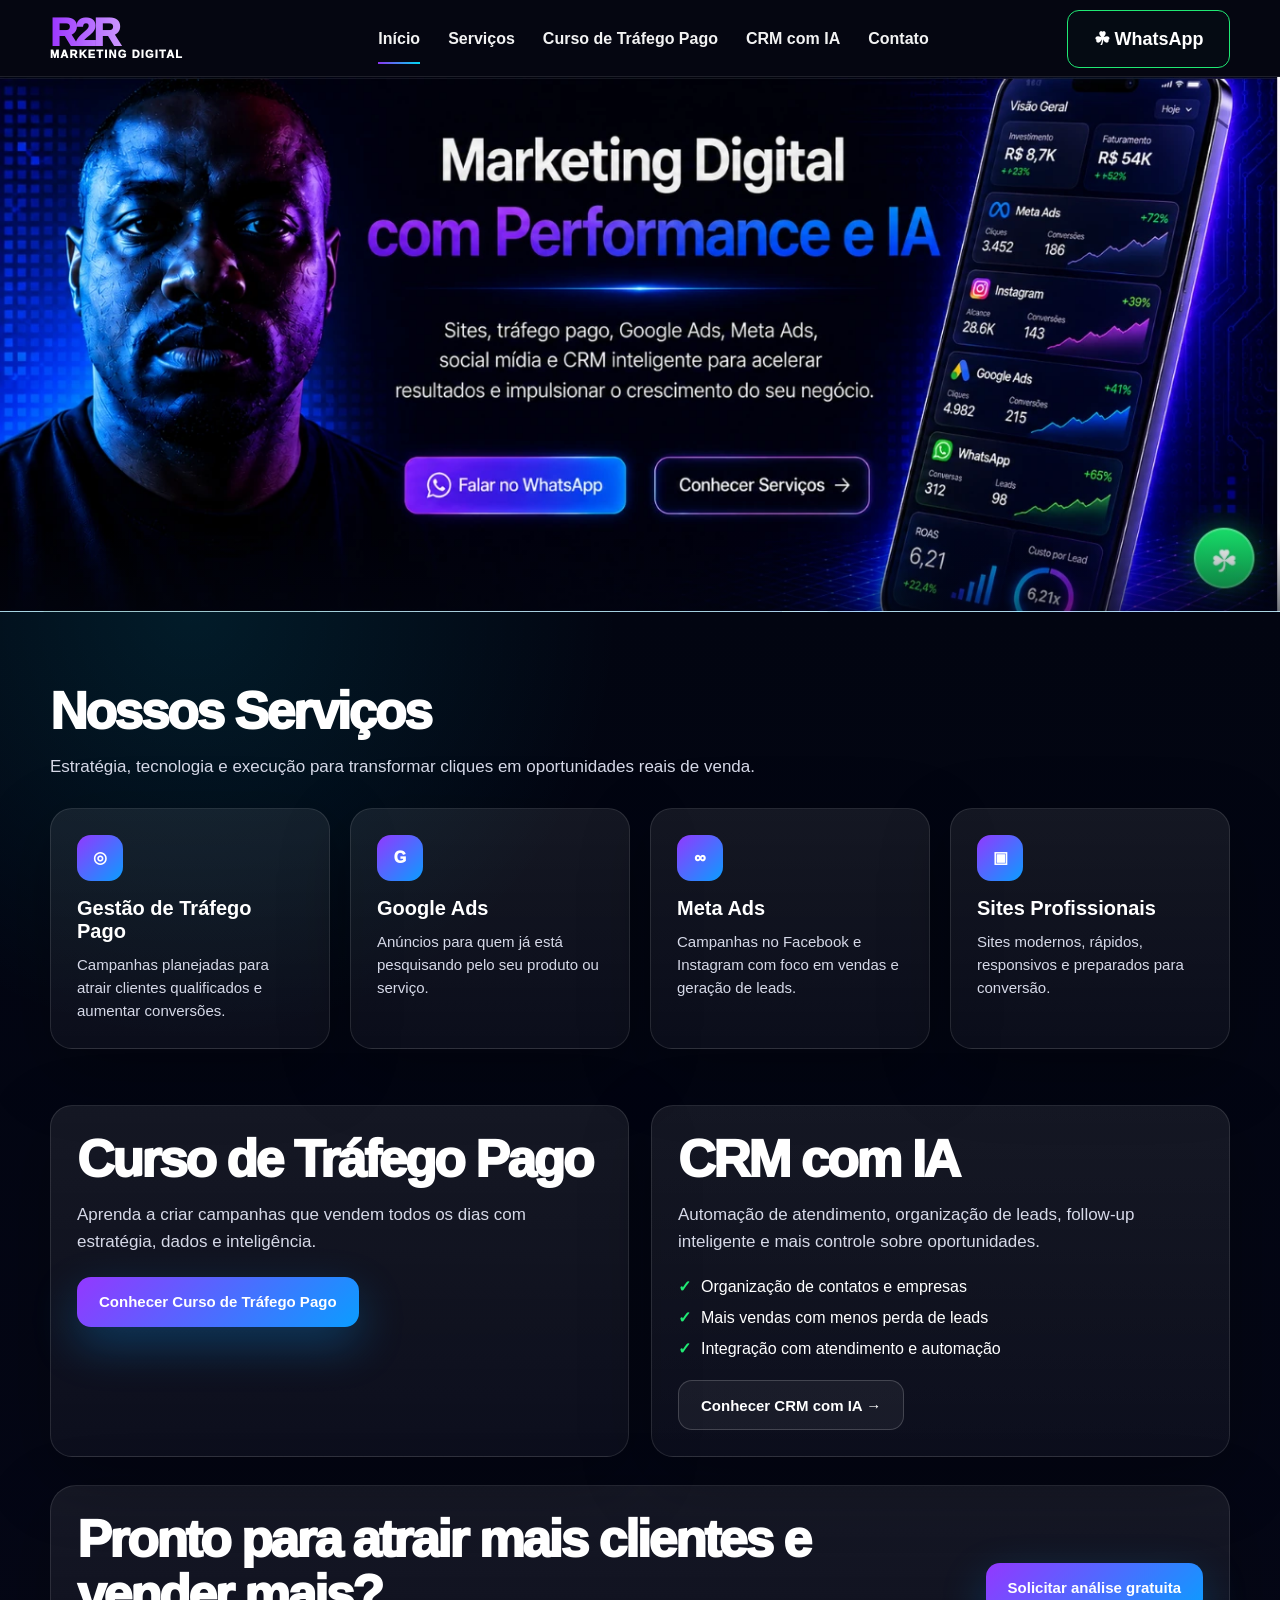
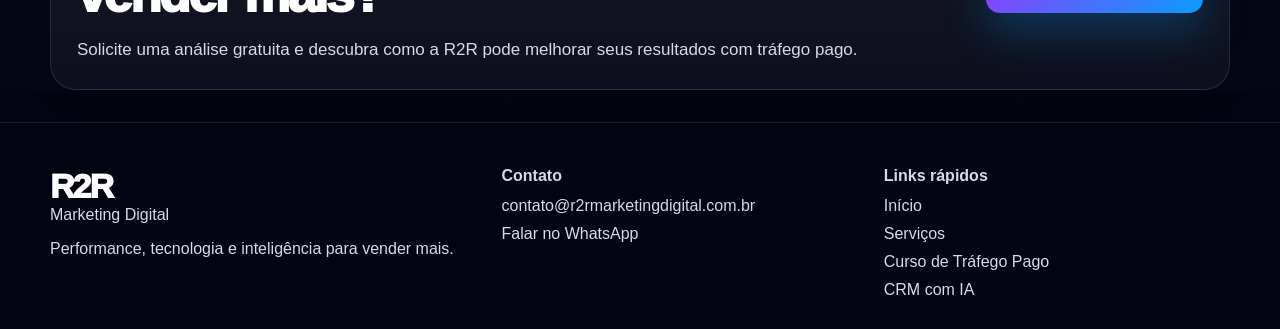
<file: index.html>
<!DOCTYPE html>
<html lang="pt-BR">
<head>
  <meta charset="UTF-8">
  <meta name="viewport" content="width=device-width, initial-scale=1.0">
  <title>R2R Marketing Digital | Gestão de Tráfego Pago, Sites e CRM com IA</title>
  <meta name="description" content="Sites, tráfego pago, Google Ads, Meta Ads, social mídia e CRM inteligente para acelerar seus resultados e impulsionar o crescimento do seu negócio.">
  <meta name="robots" content="index, follow">
  <style>
    :root {
      --bg: #020511;
      --bg-2: #050817;
      --text: #ffffff;
      --muted: #d6d9e8;
      --purple: #9338ff;
      --blue: #0a9dff;
      --cyan: #00e5ff;
      --green: #20e974;
      --border: rgba(255,255,255,.10);
      --card: rgba(8,13,34,.78);
      --shadow: 0 22px 70px rgba(0,0,0,.28);
    }

    * { box-sizing: border-box; }
    html { scroll-behavior: smooth; }
    body {
      margin: 0;
      font-family: Inter, Arial, Helvetica, sans-serif;
      color: var(--text);
      background:
        radial-gradient(circle at 15% 10%, rgba(147,56,255,.24), transparent 28%),
        radial-gradient(circle at 88% 12%, rgba(10,157,255,.18), transparent 30%),
        linear-gradient(180deg, #020511 0%, #050716 55%, #020511 100%);
      overflow-x: hidden;
    }

    a { color: inherit; text-decoration: none; }
    .container { width: min(1180px, calc(100% - 32px)); margin: 0 auto; }
    .sr-only {
      position: absolute;
      width: 1px;
      height: 1px;
      padding: 0;
      margin: -1px;
      overflow: hidden;
      clip: rect(0,0,0,0);
      white-space: nowrap;
      border: 0;
    }

    .topbar {
      position: fixed;
      top: 0;
      left: 0;
      right: 0;
      z-index: 50;
      height: 77px;
      background: #050611;
      border-bottom: 1px solid rgba(255,255,255,.10);
      backdrop-filter: blur(14px);
    }

    .nav {
      height: 77px;
      display: flex;
      align-items: center;
      justify-content: space-between;
      gap: 24px;
    }

    .logo {
      display: flex;
      flex-direction: column;
      line-height: .88;
      text-transform: uppercase;
      letter-spacing: .075em;
      min-width: 190px;
    }

    .logo strong {
      font-size: 38px;
      font-weight: 950;
      letter-spacing: -.07em;
      background: linear-gradient(90deg, #9b35ff 0%, #ffffff 78%);
      -webkit-background-clip: text;
      background-clip: text;
      color: transparent;
    }

    .logo span {
      font-size: 11px;
      font-weight: 950;
      color: #fff;
    }

    .menu {
      display: flex;
      align-items: center;
      justify-content: center;
      gap: 28px;
      flex: 1;
    }

    .menu a {
      position: relative;
      font-size: 16px;
      line-height: 1;
      font-weight: 650;
      color: #fff;
      opacity: .95;
      outline-offset: 6px;
      transition: color .2s ease, opacity .2s ease;
    }

    .menu a:hover,
    .menu a:focus { color: var(--cyan); opacity: 1; }

    .menu a.active::after {
      content: "";
      position: absolute;
      left: 0;
      right: 0;
      bottom: -17px;
      height: 2px;
      background: linear-gradient(90deg, var(--purple), var(--cyan));
    }

    .whats {
      min-width: 163px;
      min-height: 58px;
      padding: 0 24px;
      border-radius: 12px;
      display: inline-flex;
      align-items: center;
      justify-content: center;
      gap: 10px;
      border: 1px solid var(--green);
      color: #fff;
      font-size: 18px;
      font-weight: 900;
      background: rgba(32,233,116,.02);
      transition: transform .22s ease, box-shadow .22s ease, background .22s ease;
    }

    .whats:hover,
    .whats:focus {
      transform: translateY(-2px);
      box-shadow: 0 14px 34px rgba(32,233,116,.24);
      background: rgba(32,233,116,.08);
    }

    .hero-print {
      margin-top: 77px;
      min-height: 565px;
      height: calc(100svh - 77px);
      max-height: 650px;
      position: relative;
      background-image: url("[data-uri]");
      background-position: center top;
      background-repeat: no-repeat;
      background-size: cover;
      border-bottom: 1px solid rgba(0,229,255,.18);
      overflow: hidden;
    }

    .hero-print::after {
      content: "";
      position: absolute;
      inset: auto 0 0;
      height: 80px;
      background: linear-gradient(180deg, transparent, rgba(2,5,17,.55));
      pointer-events: none;
    }

    main {
      padding: 44px 0 0;
      background:
        radial-gradient(circle at 15% 0%, rgba(0,229,255,.10), transparent 28%),
        linear-gradient(180deg, #020511, #050716);
    }

    main > section {
      padding: 28px 0;
      scroll-margin-top: 96px;
    }
    .section-title {
      max-width: 780px;
      margin: 0 0 28px;
    }

    .section-title h2,
    .panel h2,
    .final h2 {
      margin: 0 0 14px;
      font-size: clamp(30px, 4.4vw, 52px);
      line-height: 1.05;
      letter-spacing: -.05em;
      font-weight: 950;
      color: #fff;
    }

    .section-title p,
    .panel p,
    .final p {
      margin: 0;
      color: var(--muted);
      font-size: 17px;
      line-height: 1.6;
    }

    .grid { display: grid; gap: 20px; }
    .cards { grid-template-columns: repeat(4, minmax(0, 1fr)); }

    .card,
    .panel,
    .final {
      padding: 26px;
      border-radius: 22px;
      background: linear-gradient(180deg, rgba(255,255,255,.075), rgba(255,255,255,.035));
      border: 1px solid rgba(255,255,255,.11);
      box-shadow: var(--shadow);
    }

    .icon {
      width: 46px;
      height: 46px;
      border-radius: 14px;
      background: linear-gradient(135deg, var(--purple), var(--blue));
      display: grid;
      place-items: center;
      font-weight: 950;
      margin-bottom: 16px;
    }

    h3 {
      margin: 0 0 10px;
      font-size: 20px;
      line-height: 1.15;
      color: #fff;
    }

    .card p {
      margin: 0;
      color: var(--muted);
      line-height: 1.55;
      font-size: 15px;
    }

    .split {
      display: grid;
      grid-template-columns: 1fr 1fr;
      gap: 22px;
    }

    .checks {
      list-style: none;
      padding: 0;
      margin: 22px 0;
      display: grid;
      gap: 12px;
      color: #fff;
    }

    .checks li::before {
      content: "✓";
      color: var(--green);
      font-weight: 950;
      margin-right: 10px;
    }

    .btn {
      min-height: 50px;
      padding: 0 22px;
      border-radius: 14px;
      display: inline-flex;
      align-items: center;
      justify-content: center;
      gap: 10px;
      border: 1px solid rgba(255,255,255,.18);
      background: rgba(255,255,255,.05);
      font-size: 15px;
      font-weight: 900;
      color: #fff;
      transition: transform .22s ease, border-color .22s ease, box-shadow .22s ease;
    }

    .btn:hover,
    .btn:focus {
      transform: translateY(-2px);
      border-color: var(--cyan);
      box-shadow: 0 14px 36px rgba(0,229,255,.12);
    }

    .btn-primary {
      border: 0;
      background: linear-gradient(135deg, var(--purple), var(--blue));
      box-shadow: 0 18px 45px rgba(10,157,255,.28);
    }

    .final {
      margin-top: 0;
      display: grid;
      grid-template-columns: 1fr auto;
      gap: 28px;
      align-items: center;
      border-radius: 26px;
    }

    footer {
      margin-top: 32px;
      padding: 44px 0 30px;
      border-top: 1px solid rgba(255,255,255,.10);
      background: #020511;
      color: var(--muted);
    }

    .footer-grid {
      display: grid;
      grid-template-columns: 1.2fr 1fr 1fr;
      gap: 36px;
    }

    footer strong {
      display: block;
      font-size: 34px;
      font-weight: 950;
      letter-spacing: -.06em;
      color: #fff;
    }

    .foot-links {
      display: grid;
      gap: 10px;
      margin-top: 12px;
    }

    @media(max-width: 1100px) {
      .menu { gap: 18px; }
      .cards { grid-template-columns: repeat(2, minmax(0, 1fr)); }
      .hero-print {
        min-height: 520px;
        background-position: center top;
      }
    }

    @media(max-width: 768px) {
      .topbar, .nav { height: auto; min-height: 74px; }
      .nav { padding: 12px 0; }
      .menu { display: none; }
      .logo strong { font-size: 32px; }
      .whats {
        min-width: 132px;
        min-height: 48px;
        font-size: 15px;
        padding: 0 16px;
      }
      .hero-print {
        margin-top: 74px;
        min-height: 520px;
        height: 68svh;
        background-size: auto 100%;
        background-position: center top;
      }
      main { padding-top: 28px; }
      main > section { padding: 24px 0; }
      .section-title { margin-bottom: 24px; }
      footer { margin-top: 28px; padding: 40px 0 28px; }
      .cards, .split, .final, .footer-grid {
        grid-template-columns: 1fr;
      }
      .card, .panel, .final { padding: 22px; }
      .section-title h2, .panel h2, .final h2 { font-size: 32px; }
    }

    @media(max-width: 480px) {
      .container { width: min(100% - 24px, 1180px); }
      main { padding-top: 24px; }
      main > section { padding: 20px 0; }
      .section-title { margin-bottom: 22px; }
      footer { margin-top: 24px; }
      .hero-print {
        min-height: 460px;
        height: 62svh;
        background-position: center top;
      }
      .whats { display: none; }
      .nav { justify-content: center; }
    }
    /* Ajustes responsivos: preservam o layout, conteúdo e identidade visual */
    img, svg, video { max-width: 100%; height: auto; }
    .nav, .menu, .card, .panel, .final, .footer-grid > * { min-width: 0; }
    .foot-links a { overflow-wrap: anywhere; }

    .hero-print {
      min-height: 0;
      height: auto;
      max-height: none;
      aspect-ratio: 1352 / 565;
      background-size: cover;
      background-position: center top;
    }

    @media (max-width: 1100px) {
      .nav { gap: 16px; }
      .logo { min-width: 160px; }
      .logo strong { font-size: 34px; }
      .menu { gap: 12px; }
      .menu a { font-size: 14px; }
      .whats {
        min-width: 145px;
        min-height: 52px;
        padding-inline: 18px;
        font-size: 16px;
      }
      .hero-print {
        min-height: 0;
        height: auto;
        max-height: none;
        aspect-ratio: 1352 / 565;
        background-size: cover;
        background-position: center top;
      }
    }

    @media (max-width: 900px) {
      .topbar {
        height: 116px;
        min-height: 116px;
      }
      .nav {
        height: 116px;
        min-height: 116px;
        padding: 8px 0 6px;
        flex-wrap: wrap;
        align-content: center;
        justify-content: space-between;
        gap: 6px 12px;
      }
      .logo {
        min-width: 0;
        flex: 0 1 auto;
      }
      .logo strong { font-size: 30px; }
      .whats {
        display: inline-flex;
        margin-left: auto;
        min-width: auto;
        min-height: 42px;
        padding: 0 14px;
        font-size: 14px;
      }
      .menu {
        display: flex;
        order: 3;
        flex: 0 0 100%;
        justify-content: flex-start;
        gap: 20px;
        overflow-x: auto;
        overflow-y: hidden;
        padding: 2px 0 8px;
        -webkit-overflow-scrolling: touch;
        scrollbar-width: none;
      }
      .menu::-webkit-scrollbar { display: none; }
      .menu a {
        flex: 0 0 auto;
        white-space: nowrap;
        font-size: 13px;
        line-height: 1.2;
      }
      .menu a.active::after { bottom: -7px; }
      .hero-print { margin-top: 116px; }
      .final { grid-template-columns: 1fr; }
      .final .btn { justify-self: start; }
    }

    @media (max-width: 640px) {
      .topbar {
        height: 110px;
        min-height: 110px;
      }
      .nav {
        height: 110px;
        min-height: 110px;
        padding: 7px 0 5px;
      }
      .logo strong { font-size: 28px; }
      .logo span { font-size: 10px; }
      .whats {
        min-height: 40px;
        padding-inline: 12px;
        font-size: 13px;
      }
      .menu { gap: 18px; padding-bottom: 7px; }
      .menu a { font-size: 12px; }
      .hero-print { margin-top: 110px; }
      .cards { grid-template-columns: 1fr; }
      .btn {
        width: 100%;
        max-width: 100%;
        min-height: 48px;
        padding-inline: 14px;
        white-space: normal;
        text-align: center;
      }
      .final .btn { justify-self: stretch; }
      .footer-grid { gap: 28px; }
    }

    @media (max-width: 360px) {
      .container { width: min(100% - 20px, 1180px); }
      .logo strong { font-size: 26px; }
      .logo span { font-size: 9px; }
      .whats {
        min-height: 38px;
        padding-inline: 10px;
        font-size: 12px;
      }
      .menu { gap: 16px; }
      .menu a { font-size: 11px; }
      .card, .panel, .final { padding: 20px; }
      .section-title h2, .panel h2, .final h2 { font-size: 30px; }
    }
  </style>
</head>
<body>
  <header class="topbar" aria-label="Cabeçalho principal">
    <div class="container nav">
      <a class="logo" href="#inicio" aria-label="R2R Marketing Digital">
        <strong>R2R</strong>
        <span>Marketing Digital</span>
      </a>

      <nav class="menu" aria-label="Menu principal">
        <a class="active" href="#inicio">Início</a>
        <a href="#servicos">Serviços</a>
        <a href="https://mentoria.r2rmarketingdigital.com.br/" target="_blank" rel="noopener">Curso de Tráfego Pago</a>
        <a href="https://crm.r2rmarketingdigital.com.br/" target="_blank" rel="noopener">CRM com IA</a>
        <a href="#contato">Contato</a>
      </nav>

      <a class="whats" href="https://wa.me/5547996753735" target="_blank" rel="noopener" aria-label="Falar com a R2R Marketing Digital pelo WhatsApp">☘ WhatsApp</a>
    </div>
  </header>

  <section class="hero-print" id="inicio" aria-label="Marketing Digital com Performance e IA">
    <div class="sr-only">
      <h1>Marketing Digital com Performance e IA</h1>
      <p>Sites, tráfego pago, Google Ads, Meta Ads, social mídia e CRM inteligente para acelerar seus resultados e impulsionar o crescimento do seu negócio.</p>
      <a href="https://wa.me/5547996753735">Falar no WhatsApp</a>
      <a href="#servicos">Conhecer Serviços</a>
    </div>
  </section>

  <main>
    <section class="container" id="servicos">
      <div class="section-title">
        <h2>Nossos Serviços</h2>
        <p>Estratégia, tecnologia e execução para transformar cliques em oportunidades reais de venda.</p>
      </div>

      <div class="grid cards">
        <article class="card">
          <div class="icon">◎</div>
          <h3>Gestão de Tráfego Pago</h3>
          <p>Campanhas planejadas para atrair clientes qualificados e aumentar conversões.</p>
        </article>
        <article class="card">
          <div class="icon">G</div>
          <h3>Google Ads</h3>
          <p>Anúncios para quem já está pesquisando pelo seu produto ou serviço.</p>
        </article>
        <article class="card">
          <div class="icon">∞</div>
          <h3>Meta Ads</h3>
          <p>Campanhas no Facebook e Instagram com foco em vendas e geração de leads.</p>
        </article>
        <article class="card">
          <div class="icon">▣</div>
          <h3>Sites Profissionais</h3>
          <p>Sites modernos, rápidos, responsivos e preparados para conversão.</p>
        </article>
      </div>
    </section>

    <section class="container split">
      <article class="panel">
        <h2>Curso de Tráfego Pago</h2>
        <p>Aprenda a criar campanhas que vendem todos os dias com estratégia, dados e inteligência.</p>
        <p style="margin-top:22px">
          <a class="btn btn-primary" href="https://mentoria.r2rmarketingdigital.com.br/" target="_blank" rel="noopener">Conhecer Curso de Tráfego Pago</a>
        </p>
      </article>

      <article class="panel">
        <h2>CRM com IA</h2>
        <p>Automação de atendimento, organização de leads, follow-up inteligente e mais controle sobre oportunidades.</p>
        <ul class="checks">
          <li>Organização de contatos e empresas</li>
          <li>Mais vendas com menos perda de leads</li>
          <li>Integração com atendimento e automação</li>
        </ul>
        <a class="btn" href="https://crm.r2rmarketingdigital.com.br/" target="_blank" rel="noopener">Conhecer CRM com IA →</a>
      </article>
    </section>

    <section class="container final" id="contato">
      <div>
        <h2>Pronto para atrair mais clientes e vender mais?</h2>
        <p>Solicite uma análise gratuita e descubra como a R2R pode melhorar seus resultados com tráfego pago.</p>
      </div>
      <a class="btn btn-primary" href="https://wa.me/5547996753735" target="_blank" rel="noopener">Solicitar análise gratuita</a>
    </section>
  </main>

  <footer>
    <div class="container footer-grid">
      <div>
        <strong>R2R</strong>
        <span>Marketing Digital</span>
        <p>Performance, tecnologia e inteligência para vender mais.</p>
      </div>
      <div>
        <b>Contato</b>
        <div class="foot-links">
          <a href="mailto:contato@r2rmarketingdigital.com.br">contato@r2rmarketingdigital.com.br</a>
          <a href="https://wa.me/5547996753735" target="_blank" rel="noopener">Falar no WhatsApp</a>
        </div>
      </div>
      <div>
        <b>Links rápidos</b>
        <div class="foot-links">
          <a href="#inicio">Início</a>
          <a href="#servicos">Serviços</a>
          <a href="https://mentoria.r2rmarketingdigital.com.br/" target="_blank" rel="noopener">Curso de Tráfego Pago</a>
          <a href="https://crm.r2rmarketingdigital.com.br/" target="_blank" rel="noopener">CRM com IA</a>
        </div>
      </div>
    </div>
  </footer>
</body>
</html>
</file>
